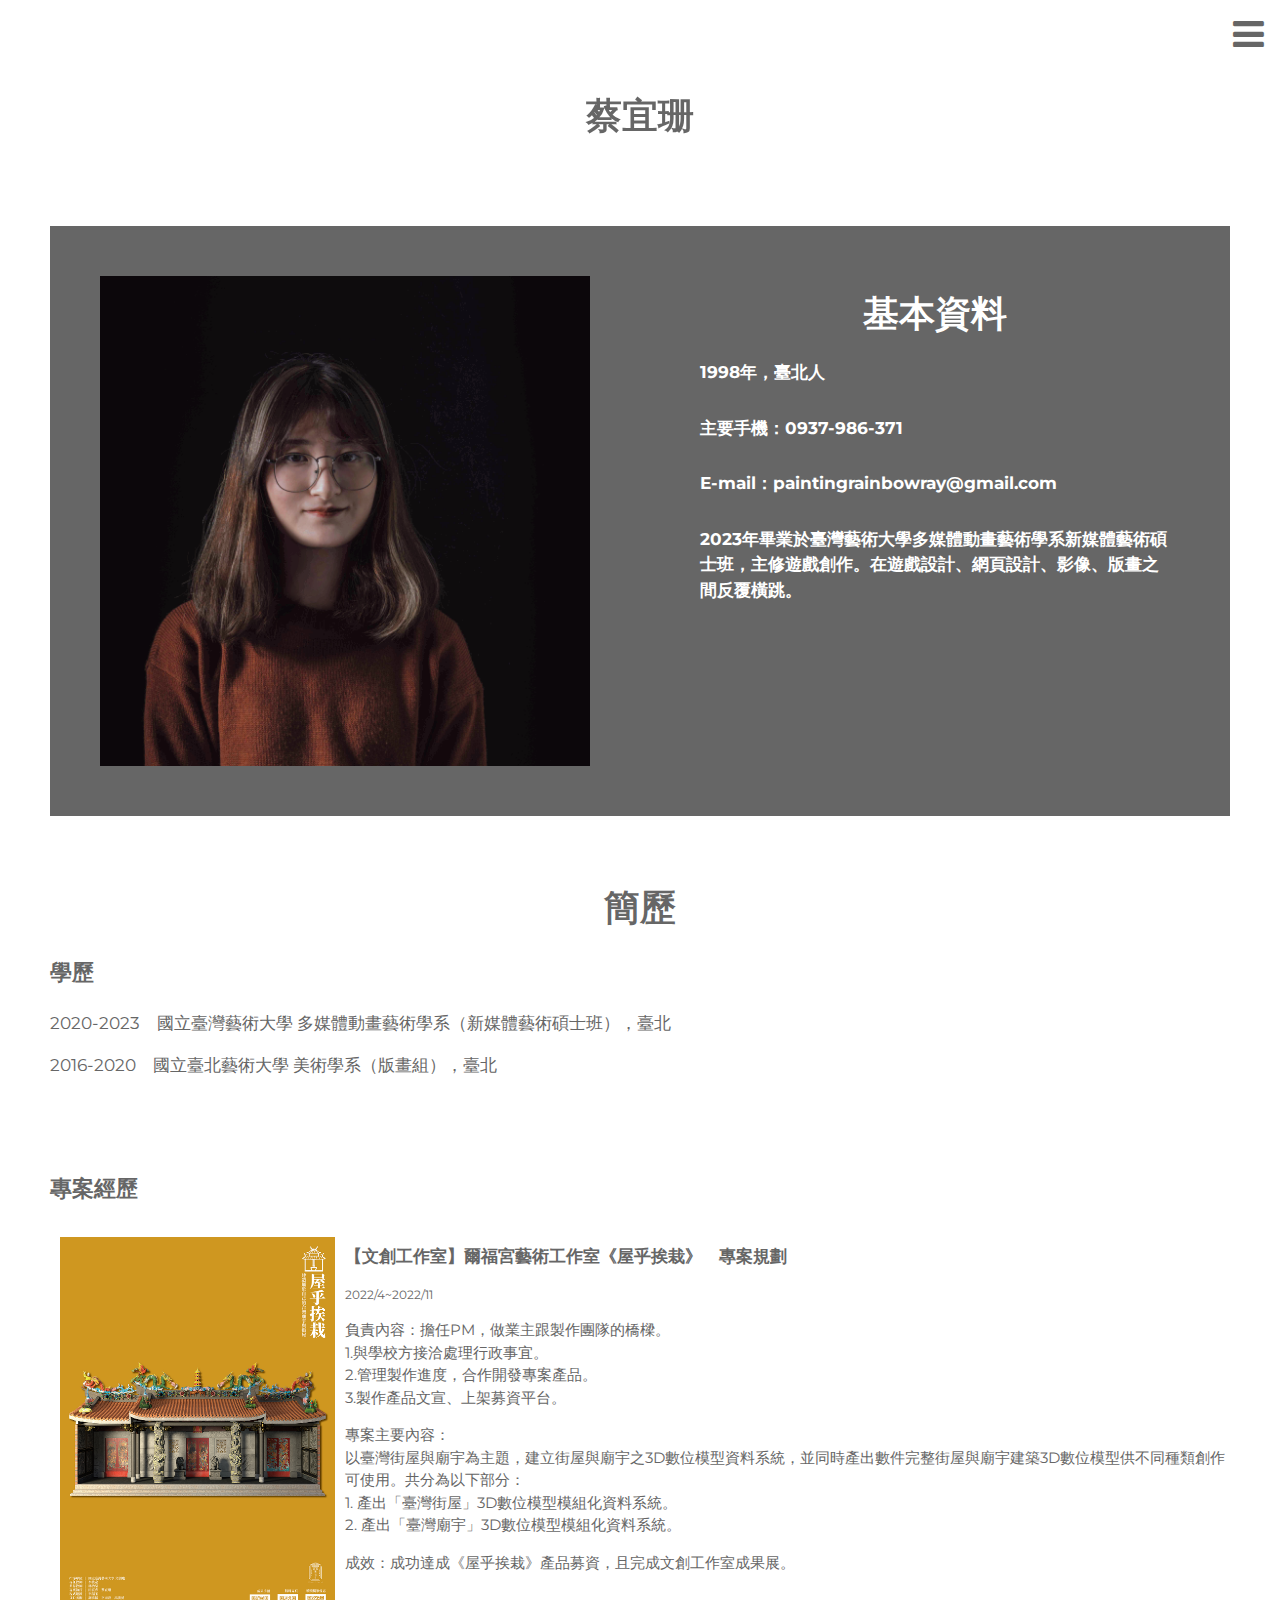
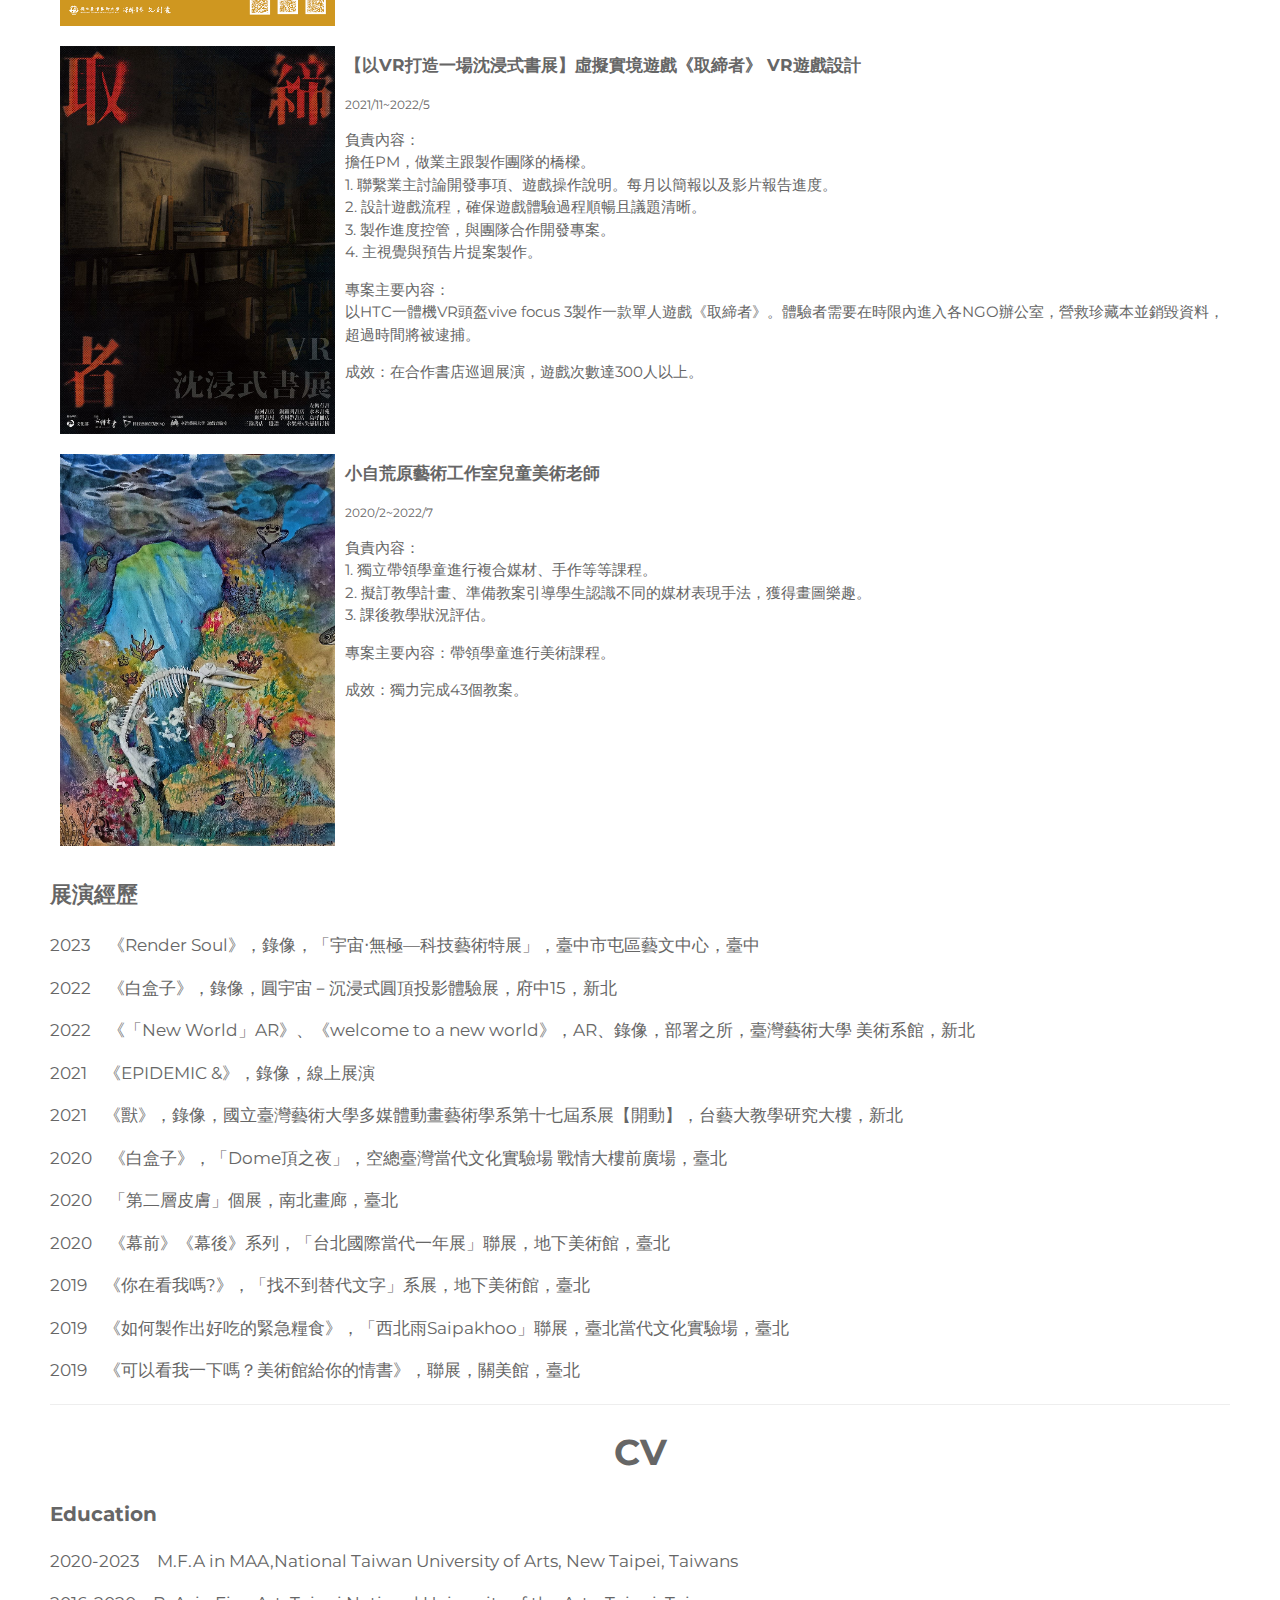
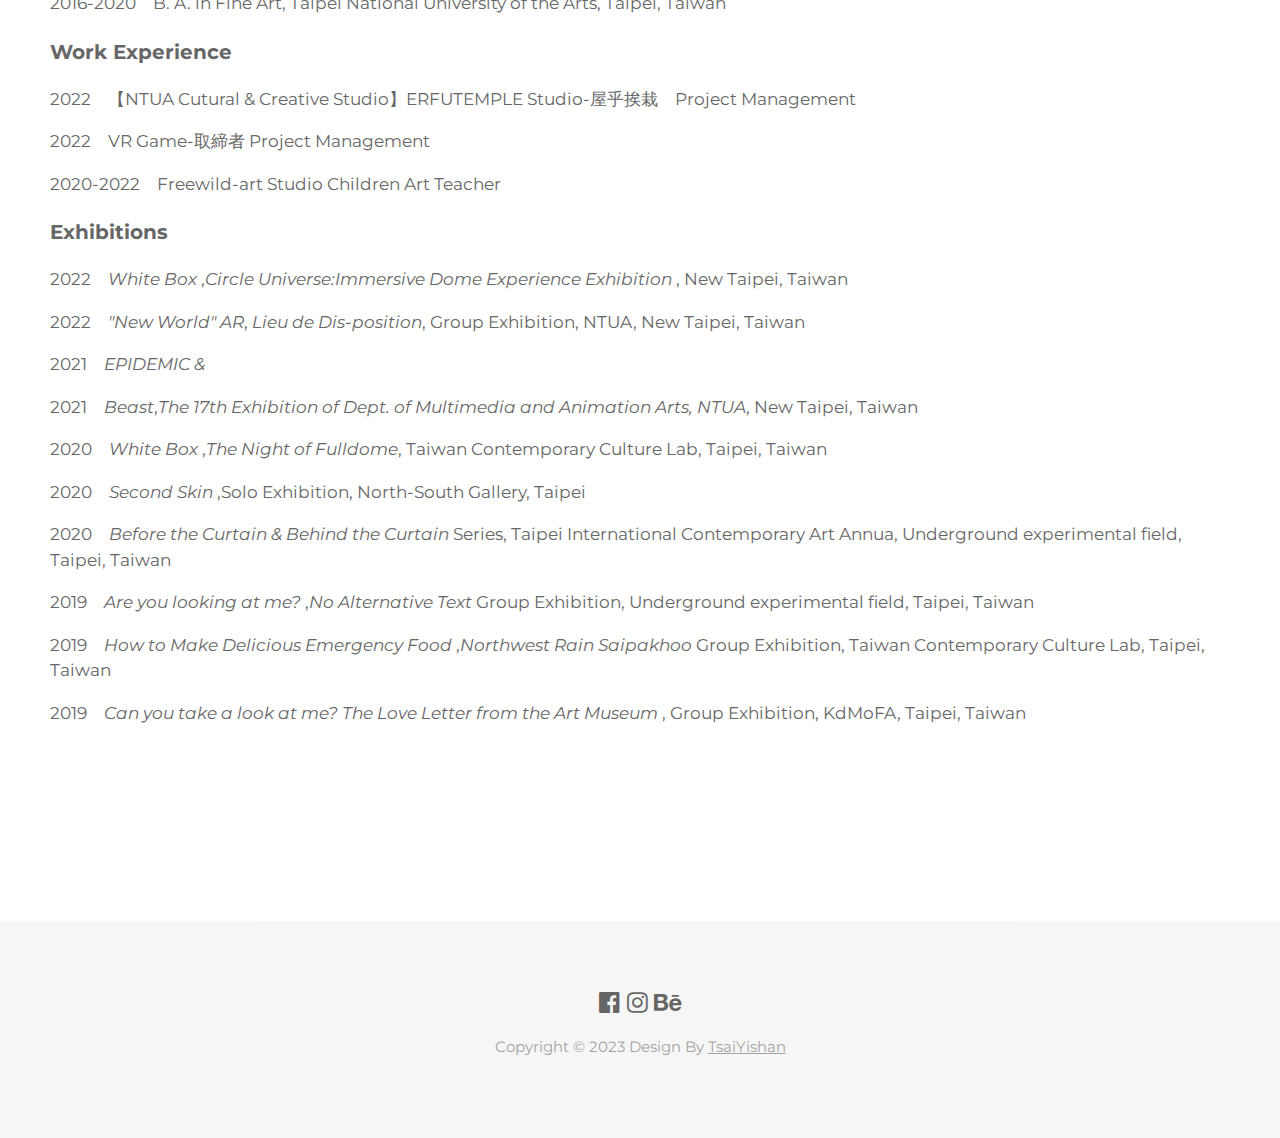
<file: About&CV.html>
<!DOCTYPE html>
<html>

<head>
	<title>YISHAN</title>
	<link rel="shortcut icon" href="img/favicon.ico">
	<meta charset="UTF-8">
	<meta name="viewport" content="width=device-width, initial-scale=1">
	<link rel="stylesheet" href="MYCSS.css">
	<link rel="stylesheet" href="mystyle.css">
	<link rel="stylesheet" href="https://fonts.googleapis.com/css?family=Montserrat">
	<link rel="stylesheet" href="https://cdnjs.cloudflare.com/ajax/libs/font-awesome/4.7.0/css/font-awesome.min.css">
	<style type="text/css">
		body,
		h1 {
			font-size: 36px;
		}

		h1,
		h2,
		h3,
		h4,
		h5,
		h6 {
			font-family: 'Montserrat', sans-serif;
			font-weight: bold;
		}

		p {
			font-family: 'Montserrat';
			color: #666666;
			/*保留文字格式時可用 white-space: pre-wrap;*/

		}

		/*圖片下邊界*/
		.w3-row-padding img {
			margin-bottom: 20px;
		}

		/*圖片中間間隔*/
		.w3-row-padding,
		.w3-row-padding>.w3-half,
		.w3-row-padding>.w3-third,
		.w3-row-padding>.w3-twothird,
		.w3-row-padding>.w3-threequarter,
		.w3-row-padding>.w3-quarter,
		.w3-row-padding>.w3-col {
			padding: 12px;
		}
	</style>

</head>

<body>

	<!-- Sidebar -->
	<nav class="Sidebar Animate-top " style="display:none;padding-top:150px" id="mySidebar">
		<a href="javascript:void(0)" onclick="Close()" class="Button Display-topright" style="padding:6px 24px">
			<i class="fa fa-remove"></i>
		</a>
		<div class="Bar-block Center">
			<a href="About&CV.html" class="Bar-text-grey Button">CV</a>
			<a href="GameDesign.html" class="Bar-text-grey Button">Game Design</a>
			<a href="Illustration.html" class="Bar-text-grey Button">Illustration</a>
			<a href="Prints.html" class="Bar-text-grey Button">Print</a>
			<a href="Vedio.html" class="Bar-text-grey Button">Vedio</a>
			<a href="WebDesign.html" class="Bar-text-grey Button">Web Design</a>
		</div>
	</nav>

	<!-- !PAGE CONTENT! -->
	<div class="Content">

		<!-- Header -->
		<div style="opacity: 0.60">
			<span class="Button Content-list" onclick="Open()"><i class="fa fa-bars"></i></span>
			<div class="Clear"></div>
			<header class="Center w3-margin-bottom">
				<a href="index.html">
					<h1 class="Button"><b>蔡宜珊</b></h1>
				</a>
			</header>

		</div>


		<div style=" padding:50px">
			<!-- About Grid -->
			<div class="w3-row" style="background-color: #666666!important">
				<div class="w3-half">
					<img src="img/photo.jpg" class="w3-round image" alt="Table"
						style="width:100%; margin:auto; padding:50px;">
				</div>
				<div class="w3-half" style=" padding:50px">
					<h1 class="Center text-white">基本資料</h1>
					<h5 class="text-white text17 padding10">1998年，臺北人</h5>
					<h5 class="text-white text17 padding10">主要手機：0937-986-371</h5>
					<h5 class="text-white text17 padding10 word-break">E-mail：paintingrainbowray@gmail.com</h5>
					<h5 class="text-white text17 padding10">
						2023年畢業於臺灣藝術大學多媒體動畫藝術學系新媒體藝術碩士班，主修遊戲創作。在遊戲設計、網頁設計、影像、版畫之間反覆橫跳。</h5>
				</div>
			</div>
			<!-- CV Grid -->
			<!-- 中文 -->
			<br>
			<h1 class="Center text-gray">簡歷</h1>
			<p class="text-gray text22"><b>學歷</b></p>
			<p class="text-gray text17">2020-2023&emsp;國立臺灣藝術大學 多媒體動畫藝術學系（新媒體藝術碩士班），臺北</p>
			<p class="text-gray text17">2016-2020&emsp;國立臺北藝術大學 美術學系（版畫組），臺北</p><br>

			<p class="text-gray text22"><b>專案經歷</b></p>
			<div class="w3-row">
				<a href="https://www.behance.net/gallery/153014083/_" target="_blank">
					<div class="w3-quarter">
						<img src="img/GameDesign/文創工作室/海報.jpg" class="w3-round image padding10" alt="Table"
							style="height:100%; margin:auto;">
					</div>
					<div class="w3-threequarter">
						<p class="text-gray text17 text-bold">【文創工作室】爾福宮藝術工作室《屋乎挨栽》　專案規劃</p>
						<p class="text-gray text12">2022/4~2022/11</p>
						<p class="text-gray text15">
							負責內容：擔任PM，做業主跟製作團隊的橋樑。<br>
							1.與學校方接洽處理行政事宜。<br>
							2.管理製作進度，合作開發專案產品。<br>
							3.製作產品文宣、上架募資平台。</p>
						<p class="text-gray text15">
							專案主要內容：<br>
							以臺灣街屋與廟宇為主題，建立街屋與廟宇之3D數位模型資料系統，並同時產出數件完整街屋與廟宇建築3D數位模型供不同種類創作可使用。共分為以下部分：<br>1.
							產出「臺灣街屋」3D數位模型模組化資料系統。<br>2. 產出「臺灣廟宇」3D數位模型模組化資料系統。</p>
						<p class="text-gray text15">成效：成功達成《屋乎挨栽》產品募資，且完成文創工作室成果展。</p>
					</div>
				</a>
			</div>
			<div class="w3-row">
				<a href="https://www.behance.net/gallery/161568439/-VR" target="_blank">
					<div class="w3-quarter">
						<img src="img/GameDesign/TouatBooks/TouatBooksA2RGB.jpg" class="w3-round image padding10"
							alt="Table" style="height:100%; margin:auto;">
					</div>
					<div class="w3-threequarter">
						<p class="text-gray text17 text-bold">【以VR打造一場沈浸式書展】虛擬實境遊戲《取締者》 VR遊戲設計</p>
						<p class="text-gray text12">2021/11~2022/5</p>
						<p class="text-gray text15">
							負責內容：<br>擔任PM，做業主跟製作團隊的橋樑。<br>
							1. 聯繫業主討論開發事項、遊戲操作說明。每月以簡報以及影片報告進度。<br>
							2. 設計遊戲流程，確保遊戲體驗過程順暢且議題清晰。<br>
							3. 製作進度控管，與團隊合作開發專案。<br>
							4. 主視覺與預告片提案製作。</p>
						<p class="text-gray text15">
							專案主要內容：<br>
							以HTC一體機VR頭盔vive focus 3製作一款單人遊戲《取締者》。體驗者需要在時限內進入各NGO辦公室，營救珍藏本並銷毀資料，超過時間將被逮捕。</p>
						<p class="text-gray text15">成效：在合作書店巡迴展演，遊戲次數達300人以上。</p>
					</div>
				</a>
			</div>

			<div class="w3-row">
				<a href="https://www.behance.net/gallery/124047907/_" target="_blank">
					<div class="w3-quarter">
						<img src="img\Illustration\Freewild-artStudio\小自荒原_201208_7.jpg"
							class="w3-round image padding10" alt="Table" style="height:100%; margin:auto;">
					</div>
					<div class="w3-threequarter">
						<p class="text-gray text17 text-bold">小自荒原藝術工作室兒童美術老師</p>
						<p class="text-gray text12">2020/2~2022/7</p>
						<p class="text-gray text15">
							負責內容：<br>
							1. 獨立帶領學童進行複合媒材、手作等等課程。 <br>
							2. 擬訂教學計畫、準備教案引導學生認識不同的媒材表現手法，獲得畫圖樂趣。<br>
							3. 課後教學狀況評估。
						<p class="text-gray text15">
							專案主要內容：帶領學童進行美術課程。
						<p class="text-gray text15">成效：獨力完成43個教案。</p><br>
					</div>
				</a>
			</div>

			<p class="text-gray text22"><b>展演經歷</b></p>
			<p class="text-gray text17">2023&emsp;《Render Soul》，錄像，「宇宙‧無極—科技藝術特展」，臺中市屯區藝文中心，臺中</p>
			<p class="text-gray text17">2022&emsp;《白盒子》，錄像，圓宇宙－沉浸式圓頂投影體驗展，府中15，新北</p>
			<p class="text-gray text17">2022&emsp;《「New World」AR》、《welcome to a new world》，AR、錄像，部署之所，臺灣藝術大學 美術系館，新北</p>
			<p class="text-gray text17">2021&emsp;《EPIDEMIC &》，錄像，線上展演</p>
			<p class="text-gray text17">2021&emsp;《獸》，錄像，國立臺灣藝術大學多媒體動畫藝術學系第十七屆系展【開動】，台藝大教學研究大樓，新北</p>
			<p class="text-gray text17">2020&emsp;《白盒子》，「Dome頂之夜」，空總臺灣當代文化實驗場 戰情大樓前廣場，臺北</p>
			<p class="text-gray text17">2020&emsp;「第二層皮膚」個展，南北畫廊，臺北</p>
			<p class="text-gray text17">2020&emsp;《幕前》《幕後》系列，「台北國際當代一年展」聯展，地下美術館，臺北</p>
			<p class="text-gray text17">2019&emsp;《你在看我嗎?》，「找不到替代文字」系展，地下美術館，臺北</p>
			<p class="text-gray text17">2019&emsp;《如何製作出好吃的緊急糧食》，「西北雨Saipakhoo」聯展，臺北當代文化實驗場，臺北</p>
			<p class="text-gray text17">2019&emsp;《可以看我一下嗎？美術館給你的情書》，聯展，關美館，臺北</p>
			<hr>
			<!-- 英文 -->
			<h1 class="Center" style="color:#666666">CV</h1>
			<p style=" font-size:20px; color:#666666"><b>Education</b></p>
			<p style=" font-size:17px; color:#666666">2020-2023&emsp;M.F.A in MAA,National Taiwan University of Arts,
				New Taipei, Taiwans</p>
			<p style=" font-size:17px; color:#666666">2016-2020&emsp;B. A. in Fine Art, Taipei National University of
				the Arts, Taipei, Taiwan</p>

			<p style=" font-size:20px; color:#666666"><b>Work Experience</b></p>
			<p style=" font-size:17px; color:#666666">2022&emsp;【NTUA Cutural & Creative Studio】ERFUTEMPLE
				Studio-屋乎挨栽　Project Management</p>
			<p style=" font-size:17px; color:#666666">2022&emsp;VR Game-取締者 Project Management</p>
			<p style=" font-size:17px; color:#666666">2020-2022&emsp;Freewild-art Studio Children Art Teacher</p>

			<p style=" font-size:20px; color:#666666"><b>Exhibitions</b></p>
			<p style=" font-size:17px; color:#666666">2022&emsp;<I>White Box</I> ,<I>Circle Universe:Immersive Dome
					Experience Exhibition</I> , New Taipei, Taiwan</p>
			<p style=" font-size:17px; color:#666666">2022&emsp;<I>"New World" AR</I>,<I> Lieu de Dis-position</I>,
				Group Exhibition, NTUA, New Taipei, Taiwan</p>
			<p style=" font-size:17px; color:#666666">2021&emsp;<I>EPIDEMIC &</I></p>
			<p style=" font-size:17px; color:#666666">2021&emsp;<I>Beast</I>,<I>The 17th Exhibition of Dept. of
					Multimedia and Animation Arts, NTUA</I>, New Taipei, Taiwan</p>
			<p style=" font-size:17px; color:#666666">2020&emsp;<I>White Box</I> ,<I>The Night of Fulldome</I>, Taiwan
				Contemporary Culture Lab, Taipei, Taiwan</p>
			<p style=" font-size:17px; color:#666666">2020&emsp;<I>Second Skin</I> ,Solo Exhibition, North-South
				Gallery, Taipei</p>
			<p style=" font-size:17px; color:#666666">2020&emsp;<I>Before the Curtain & Behind the Curtain</I> Series,
				Taipei International Contemporary Art Annua, Underground experimental field, Taipei, Taiwan</p>
			<p style=" font-size:17px; color:#666666">2019&emsp;<I>Are you looking at me?</I> ,<I>No Alternative
					Text</I> Group Exhibition, Underground experimental field, Taipei, Taiwan</p>
			<p style=" font-size:17px; color:#666666">2019&emsp;<I>How to Make Delicious Emergency Food</I>
				,<I>Northwest Rain Saipakhoo</I> Group Exhibition, Taiwan Contemporary Culture Lab, Taipei, Taiwan</p>
			<p style=" font-size:17px; color:#666666">2019&emsp;<I>Can you take a look at me? The Love Letter from the
					Art Museum</I> , Group Exhibition, KdMoFA, Taipei, Taiwan</p>

		</div>

		<!-- End Page Content -->
	</div>

	<!-- Footer -->
	<footer class="Footer" style="margin-top:128px">
		<a href="https://www.facebook.com/daphnetsaidaphnetsai"><i
				class="fa fa-facebook-official Hover-opacity"></i></a>
		<a href="https://www.instagram.com/tsai_yi_shan/"><i class="fa fa-instagram Hover-opacity"></i></a>
		<a href="https://www.behance.net/paintingrainbowray"><i class="fa fa-behance Hover-opacity"></i></a>
		<p style="font-size: 15px;">Copyright © 2023 Design By <a href="index.html" target="_blank">TsaiYishan</a></p>
	</footer>


	<script>
		// Open and close sidebar
		function Open() {
			document.getElementById("mySidebar").style.width = "100%";
			document.getElementById("mySidebar").style.display = "block";
		}

		function Close() {
			document.getElementById("mySidebar").style.display = "none";
		}
	</script>



</body>

</html>
</file>
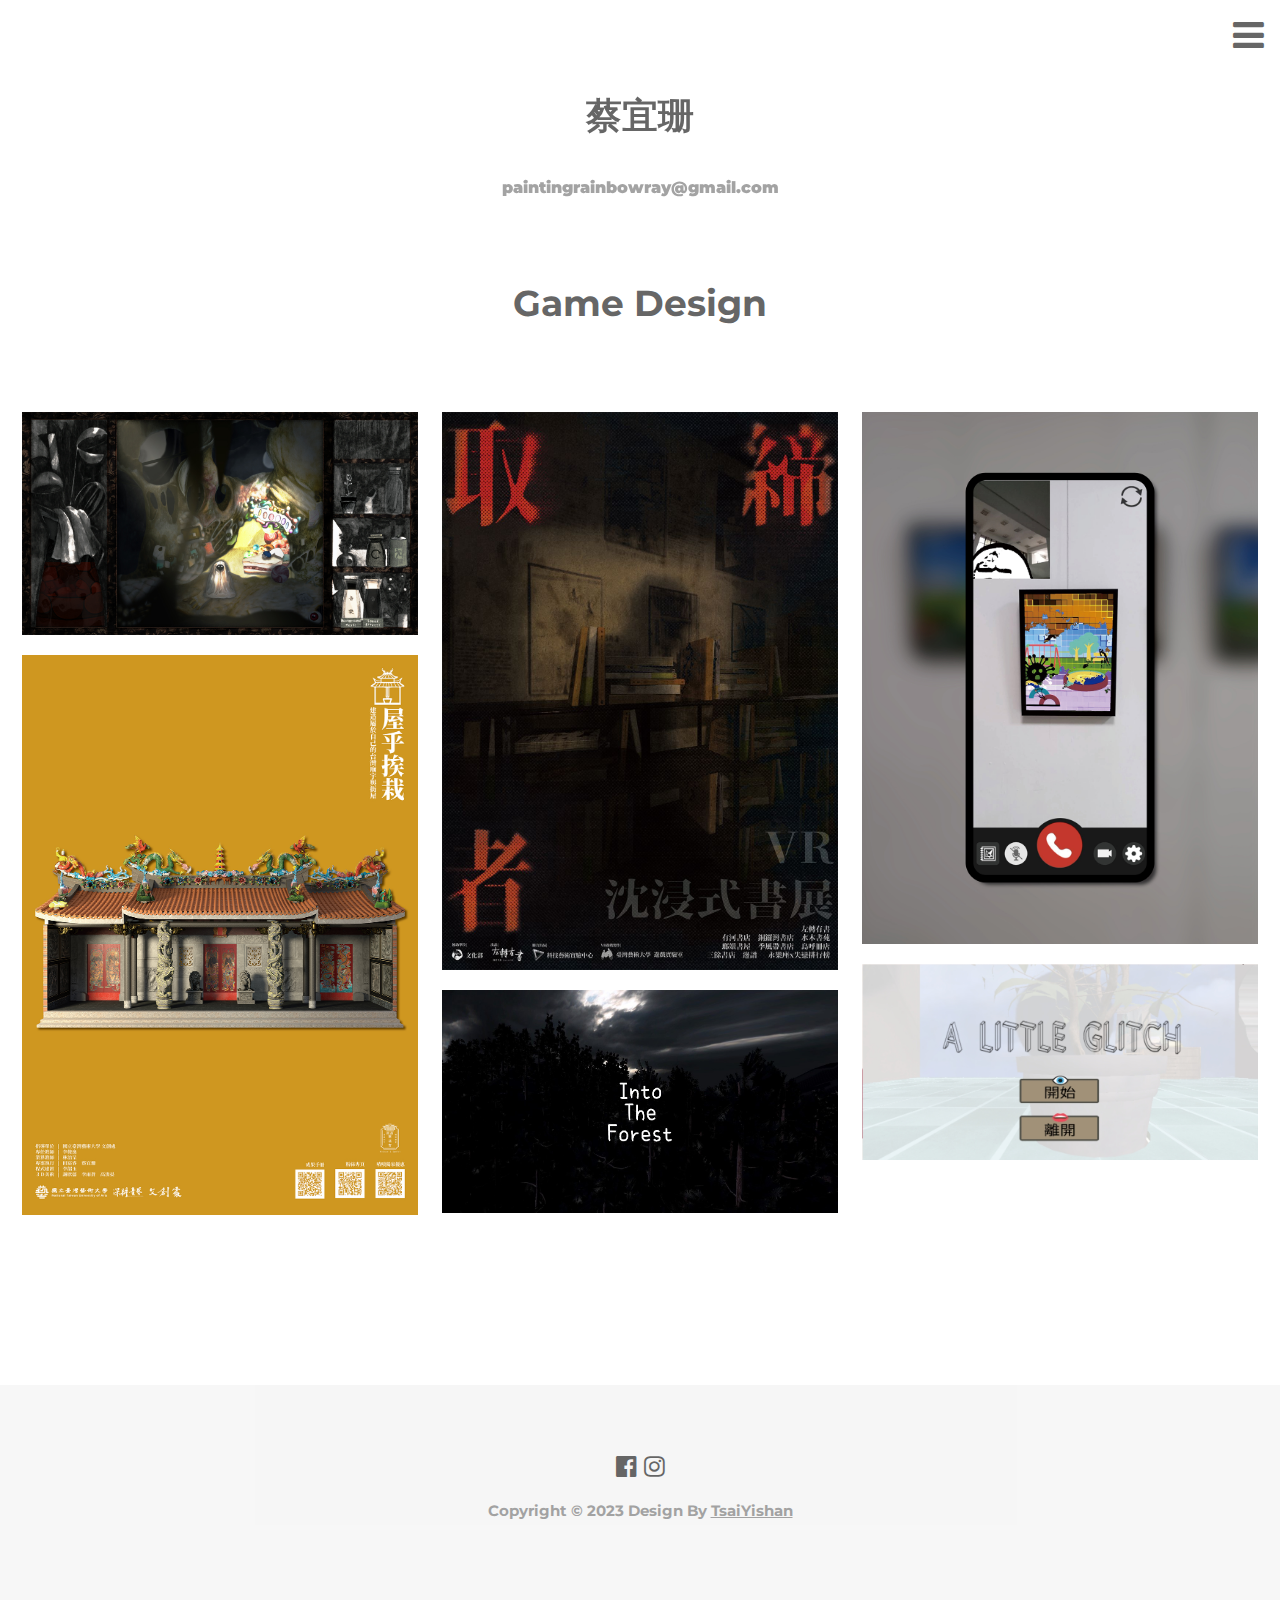
<file: GameDesign.html>
<!DOCTYPE html>
<html>

<head>
	<title>YISHAN</title>
	<link rel="shortcut icon" href="img/favicon.ico">
	<meta charset="UTF-8">
	<meta name="viewport" content="width=device-width, initial-scale=1">
	<link rel="stylesheet" href="MYCSS.css">
	<link rel="stylesheet" href="mystyle.css">
	<link rel="stylesheet" href="https://fonts.googleapis.com/css?family=Montserrat">
	<link rel="stylesheet" href="https://cdnjs.cloudflare.com/ajax/libs/font-awesome/4.7.0/css/font-awesome.min.css">
	<style type="text/css">
		body,
		h1 {
			font-family: 'Montserrat', sans-serif;
			font-size: 36px;
			font-weight: bold;
		}

		p {
			font-family: 'Montserrat';
			color: #666666;
		}

		/*圖片下邊界*/
		.w3-row-padding img {
			margin-bottom: 20px
		}

		/*圖片中間間隔*/
		.w3-row-padding,
		.w3-row-padding>.w3-half,
		.w3-row-padding>.w3-third,
		.w3-row-padding>.w3-twothird,
		.w3-row-padding>.w3-threequarter,
		.w3-row-padding>.w3-quarter,
		.w3-row-padding>.w3-col {
			padding: 12px;
		}
	</style>

</head>

<body>

	<!-- Sidebar -->
	<nav class="Sidebar Animate-top " style="display:none;padding-top:150px" id="mySidebar">
		<a href="javascript:void(0)" onclick="Close()" class="Button Display-topright" style="padding:6px 24px">
			<i class="fa fa-remove"></i>
		</a>
		<div class="Bar-block Center">
			<a href="About&CV.html" class="Bar-text-grey Button">CV</a>
			<a href="GameDesign.html" class="Bar-text-grey Button">Game Design</a>
			<a href="Illustration.html" class="Bar-text-grey Button">Illustration</a>
			<a href="Prints.html" class="Bar-text-grey Button">Print</a>
			<a href="Vedio.html" class="Bar-text-grey Button">Vedio</a>
			<a href="WebDesign.html" class="Bar-text-grey Button">Web Design</a>
		</div>
	</nav>

	<!-- !PAGE CONTENT! -->
	<div class="Content">

		<!-- Header -->
		<div style="opacity: 0.60">
			<span class="Button Content-list" onclick="Open()"><i class="fa fa-bars"></i></span>
			<div class="Clear"></div>
			<header class="Center w3-margin-bottom">
				<a href="index.html">
					<h1 class="Button"><b>蔡宜珊</b></h1>
				</a>
				<p style="font-size:16px"><b>paintingrainbowray@gmail.com</b></p>
			</header>

		</div>


		<!-- title -->
		<div style=" padding:50px">
			<!-- 中文 -->
			<h1 class="Center" style="color:#666666">Game Design</h1>
		</div>

		<!-- Projects Grid -->
		<!-- 左行 -->
		<div class="w3-row-padding" id="myphoto" style=" padding: 10px;">
			<div class="w3-third">
				<div class="container">
					<img src="img/GameDesign/Sugar-coatedCoin/Sugar-coatedCoin3.jpg" style="width:100%" class="image">
					<div class="overlay">
						<a href="https://www.behance.net/gallery/161787221/_"  target="_blank"><div class="text">《糖衣金幣》<br>2D遊戲<br>2023</div></a>
					</div>
				</div>
				<div class="container">
					<img src="img/GameDesign/文創工作室/海報.jpg" style="width:100%" class="image">
					<div class="overlay">
						<a href="https://www.behance.net/gallery/153014083/_"  target="_blank"><div class="text">爾福宮藝術工作室<br>《屋乎挨栽》<br>3D數位模型資料系統<br>2022</div></a>
					</div>
				</div>
			</div>
			<!-- 中行 -->
			<div class="w3-third">
				<div class="container">
					<img src="img/GameDesign/TouatBooks/TouatBooksA2RGB.jpg" style="width:100%" class="image">
					<div class="overlay">
						<a href="https://www.behance.net/gallery/161568439/-VR" target="_blank"><div class="text">《取締者》<br>虛擬實境遊戲<br>2022</div></a>
					</div>
				</div>
				<div class="container">
					<img src="img/GameDesign/IntoTheForestVR/IntoTheForest.JPG" style="width:100%" class="image">
					<div class="overlay">
						<a href="https://www.behance.net/gallery/157412131/Into-The-Forest-VR"  target="_blank"><div class="text">《Into The Forest》<br>虛擬實境遊戲<br>2021</div></a>
					</div>
				</div>
			</div>
			<!-- 右行 -->
			<div class="w3-third">
				<div class="container">
					<img src="img/GameDesign/NewWorldAR/NewWorldAR.jpg" style="width:100%" class="image">
					<div class="overlay">
						<a href="https://www.behance.net/gallery/159283091/New-WorldAR"  target="_blank"><div class="text">《NewWorld AR》<br>擴增實境<br>2022</div></a>
					</div>
				</div>
				<div class="container">
					<img src="img/GameDesign/ALittleGlitchAR/ALittleGlitch.jpg" style="width:100%" class="image">
					<div class="overlay">
						<a href="https://www.behance.net/gallery/153658815/A-Little-Glitch-AR" target="_blank"><div class="text">《A Little Glitch》<br>擴增實境遊戲<br>2021</div></a>
					</div>
				</div>
			</div>


			<!-- End Page Content -->
		</div>

		<!-- Footer -->
		<footer class="Footer" style="margin-top:128px">
			<a href="https://www.facebook.com/daphnetsaidaphnetsai"><i
					class="fa fa-facebook-official Hover-opacity"></i></a>
			<a href="https://www.instagram.com/tsai_yi_shan/"><i class="fa fa-instagram Hover-opacity"></i></a>
			<p style="font-size: 15px;">Copyright © 2023 Design By <a href="index.html" target="_blank">TsaiYishan</a></p>
		</footer>


		<script>
			// Open and close sidebar
			function Open() {
				document.getElementById("mySidebar").style.width = "100%";
				document.getElementById("mySidebar").style.display = "block";
			}

			function Close() {
				document.getElementById("mySidebar").style.display = "none";
			}
		</script>



</body>

</html>
</file>
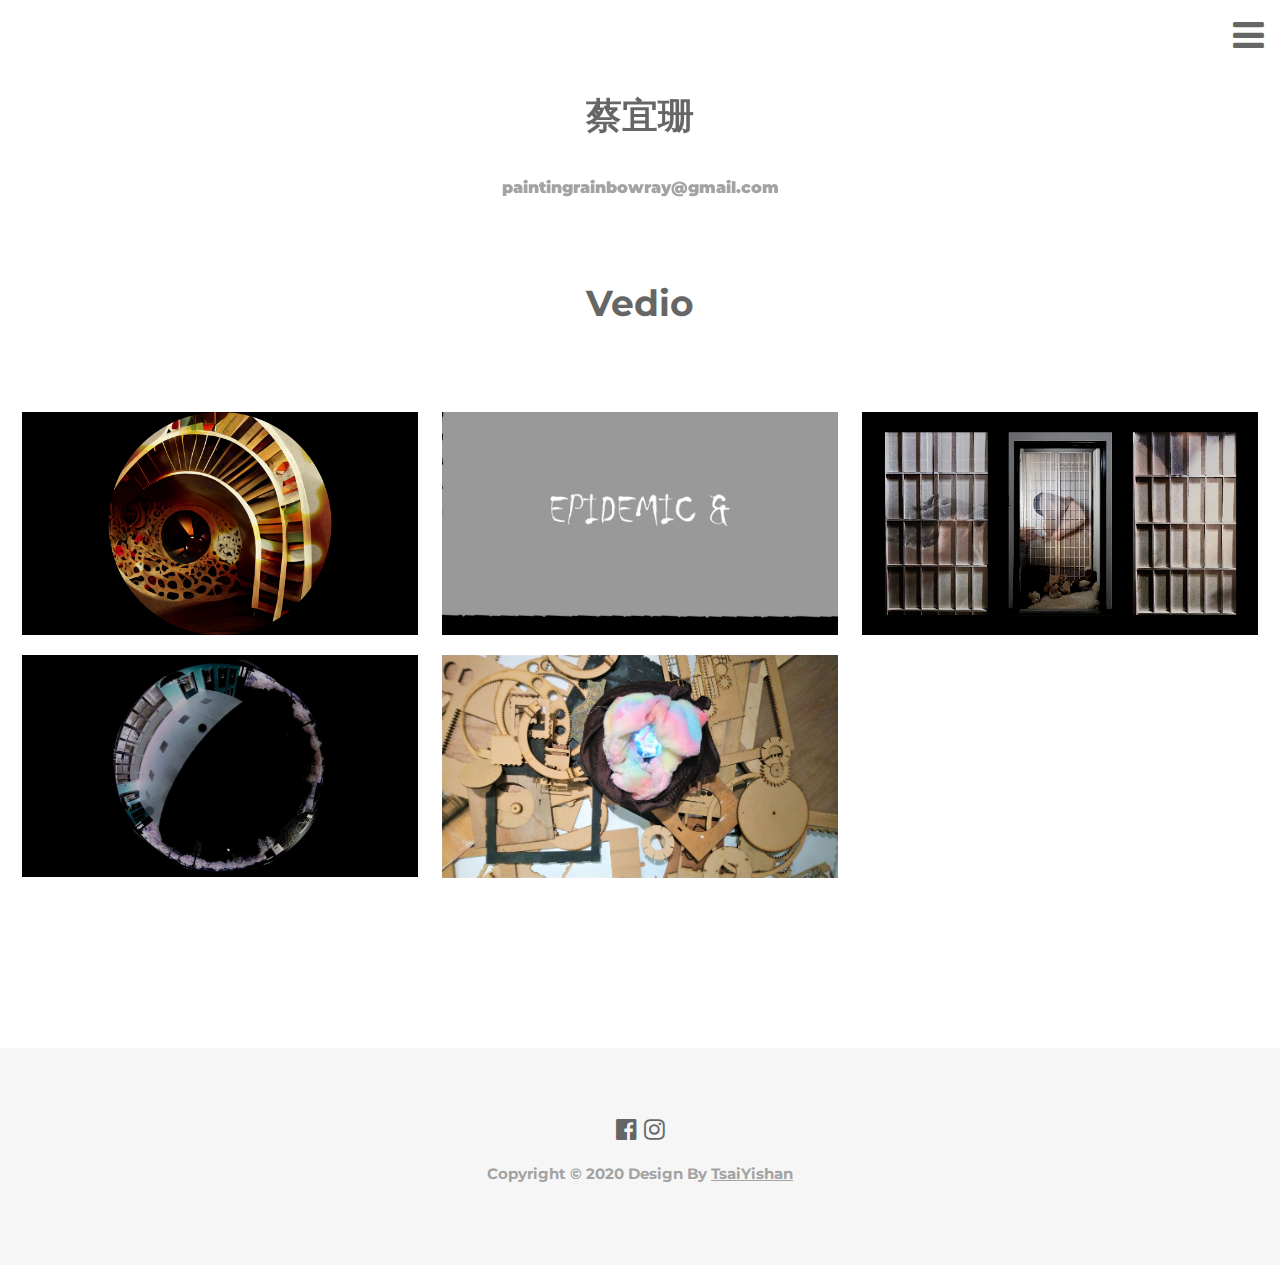
<file: Vedio.html>
<!DOCTYPE html>
<html>

<head>
	<title>YISHAN</title>
	<link rel="shortcut icon" href="img/favicon.ico">
	<meta charset="UTF-8">
	<meta name="viewport" content="width=device-width, initial-scale=1">
	<link rel="stylesheet" href="MYCSS.css">
	<link rel="stylesheet" href="mystyle.css">
	<link rel="stylesheet" href="https://fonts.googleapis.com/css?family=Montserrat">
	<link rel="stylesheet" href="https://cdnjs.cloudflare.com/ajax/libs/font-awesome/4.7.0/css/font-awesome.min.css">
	<style type="text/css">
		body,
		h1 {
			font-family: 'Montserrat', sans-serif;
			font-size: 36px;
			font-weight: bold;
		}

		p {
			font-family: 'Montserrat';
			color: #666666;
		}

		/*圖片下邊界*/
		.w3-row-padding img {
			margin-bottom: 20px
		}

		/*圖片中間間隔*/
		.w3-row-padding,
		.w3-row-padding>.w3-half,
		.w3-row-padding>.w3-third,
		.w3-row-padding>.w3-twothird,
		.w3-row-padding>.w3-threequarter,
		.w3-row-padding>.w3-quarter,
		.w3-row-padding>.w3-col {
			padding: 12px;
		}
	</style>

</head>

<body>

	<!-- Sidebar -->
	<nav class="Sidebar Animate-top " style="display:none;padding-top:150px" id="mySidebar">
		<a href="javascript:void(0)" onclick="Close()" class="Button Display-topright" style="padding:6px 24px">
			<i class="fa fa-remove"></i>
		</a>
		<div class="Bar-block Center">
			<a href="About&CV.html" class="Bar-text-grey Button">CV</a>
			<a href="GameDesign.html" class="Bar-text-grey Button">Game Design</a>
			<a href="Illustration.html" class="Bar-text-grey Button">Illustration</a>
			<a href="Prints.html" class="Bar-text-grey Button">Print</a>
			<a href="Vedio.html" class="Bar-text-grey Button">Vedio</a>
			<a href="WebDesign.html" class="Bar-text-grey Button">Web Design</a>
		</div>
	</nav>

	<!-- !PAGE CONTENT! -->
	<div class="Content">

		<!-- Header -->
		<div style="opacity: 0.60">
			<span class="Button Content-list" onclick="Open()"><i class="fa fa-bars"></i></span>
			<div class="Clear"></div>
			<header class="Center w3-margin-bottom">
				<a href="index.html">
					<h1 class="Button"><b>蔡宜珊</b></h1>
				</a>
				<p style="font-size:16px"><b>paintingrainbowray@gmail.com</b></p>
			</header>

		</div>


		<!-- title -->
		<div style=" padding:50px">
			<!-- 中文 -->
			<h1 class="Center" style="color:#666666">Vedio</h1>
		</div>

		<!-- Projects Grid -->
		<!-- 左行 -->
		<div class="w3-row-padding" id="myphoto" style=" padding: 10px;">
			<div class="w3-third">
				<div class="container">
					<img src="img/video/RenderSoul.jpg" style="width:100%" class="image">
					<div class="overlay">
						<div class="text">《RenderSoul》<br>圓頂錄像<br>2023</div>
					</div>
				</div>
				<div class="container">
					<img src="img/video/fulldomeee.jpg" style="width:100%" class="image">
					<div class="overlay">
						<a href="https://www.behance.net/gallery/157384165/_" target="_blank"><div class="text">《白盒子》<br>圓頂錄像<br>2020</div></a>
					</div>
				</div>
			</div>
			<!-- 中行 -->
			<div class="w3-third">
				<div class="container">
					<img src="img/video/Epidemic&.jpg" style="width:100%" class="image">
					<div class="overlay">
						<a href="https://www.behance.net/gallery/159279887/Epidemic-" target="_blank"><div class="text">《Epidemic&》<br>錄像<br>2021</div></a>
					</div>
				</div>
				<div class="container">
					<img src="img/video/CatTomography1.jpg" style="width:100%" class="image">
					<div class="overlay">
						<div class="text">《斷層掃喵》<br>錄像裝置<br>2019</div>
					</div>
				</div>
			</div>
			<!-- 右行 -->
			<div class="w3-third">
				<div class="container">
					<img src="img/video/someone.png" style="width:100%" class="image">
					<div class="overlay">
						<a href="https://www.behance.net/gallery/157382823/Beast"  target="_blank"><div class="text">《獸》<br>錄像<br>2021</div></a>
					</div>
				</div>
			</div>


			<!-- End Page Content -->
		</div>

		<!-- Footer -->
		<footer class="Footer" style="margin-top:128px">
			<a href="https://www.facebook.com/daphnetsaidaphnetsai"><i
					class="fa fa-facebook-official Hover-opacity"></i></a>
			<a href="https://www.instagram.com/tsai_yi_shan/"><i class="fa fa-instagram Hover-opacity"></i></a>
			<p style="font-size: 15px;">Copyright © 2020 Design By <a
					href="http://www.moc2718.com/ntuanet/10926104YISHAN/index.html" target="_blank">TsaiYishan</a></p>
		</footer>


		<script>
			// Open and close sidebar
			function Open() {
				document.getElementById("mySidebar").style.width = "100%";
				document.getElementById("mySidebar").style.display = "block";
			}

			function Close() {
				document.getElementById("mySidebar").style.display = "none";
			}
		</script>



</body>

</html>
</file>
<file: MYCSS.css>
html{box-sizing:border-box}*,*:before,*:after{box-sizing:inherit}
/* Extract from normalize.css by Nicolas Gallagher and Jonathan Neal git.io/normalize */
html{-ms-text-size-adjust:100%;-webkit-text-size-adjust:100%}body{margin:0}
article,aside,details,figcaption,figure,footer,header,main,menu,nav,section{display:block}summary{display:list-item}
audio,canvas,progress,video{display:inline-block}progress{vertical-align:baseline}
audio:not([controls]){display:none;height:0}[hidden],template{display:none}
a{background-color:transparent}a:active,a:hover{outline-width:0}
abbr[title]{border-bottom:none;text-decoration:underline;text-decoration:underline dotted}
b,strong{font-weight:bolder}dfn{font-style:italic}mark{background:#ff0;color:#000}
small{font-size:80%}sub,sup{font-size:75%;line-height:0;position:relative;vertical-align:baseline}
sub{bottom:-0.25em}sup{top:-0.5em}figure{margin:1em 40px}img{border-style:none}
code,kbd,pre,samp{font-family:monospace,monospace;font-size:1em}hr{box-sizing:content-box;height:0;overflow:visible}
button,input,select,textarea,optgroup{font:inherit;margin:0}optgroup{font-weight:bold}
button,input{overflow:visible}button,select{text-transform:none}
button,[type=button],[type=reset],[type=submit]{-webkit-appearance:button}
button::-moz-focus-inner,[type=button]::-moz-focus-inner,[type=reset]::-moz-focus-inner,[type=submit]::-moz-focus-inner{border-style:none;padding:0}
button:-moz-focusring,[type=button]:-moz-focusring,[type=reset]:-moz-focusring,[type=submit]:-moz-focusring{outline:1px dotted ButtonText}
fieldset{border:1px solid #c0c0c0;margin:0 2px;padding:.35em .625em .75em}
legend{color:inherit;display:table;max-width:100%;padding:0;white-space:normal}textarea{overflow:auto}
[type=checkbox],[type=radio]{padding:0}
[type=number]::-webkit-inner-spin-button,[type=number]::-webkit-outer-spin-button{height:auto}
[type=search]{-webkit-appearance:textfield;outline-offset:-2px}
[type=search]::-webkit-search-decoration{-webkit-appearance:none}
::-webkit-file-upload-button{-webkit-appearance:button;font:inherit}
/* End extract */
html,body{font-family:Verdana,sans-serif;font-size:15px;line-height:1.5}html{overflow-x:hidden}
h1{font-size:36px}h2{font-size:30px}h3{font-size:24px}h4{font-size:20px}h5{font-size:18px}h6{font-size:16px}
.w3-serif{font-family:serif}.w3-sans-serif{font-family:sans-serif}.w3-cursive{font-family:cursive}.w3-monospace{font-family:monospace}
h1,h2,h3,h4,h5,h6{font-family:"Segoe UI",Arial,sans-serif;font-weight:400;margin:10px 0}.w3-wide{letter-spacing:4px}
hr{border:0;border-top:1px solid #eee;margin:20px 0}
.w3-image{max-width:100%;height:auto}img{vertical-align:middle}a{color:inherit}
.w3-table,.w3-table-all{border-collapse:collapse;border-spacing:0;width:100%;display:table}.w3-table-all{border:1px solid #ccc}
.w3-bordered tr,.w3-table-all tr{border-bottom:1px solid #ddd}.w3-striped tbody tr:nth-child(even){background-color:#f1f1f1}
.w3-table-all tr:nth-child(odd){background-color:#fff}.w3-table-all tr:nth-child(even){background-color:#f1f1f1}
.w3-hoverable tbody tr:hover,.w3-ul.w3-hoverable li:hover{background-color:#ccc}.w3-centered tr th,.w3-centered tr td{text-align:center}
.w3-table td,.w3-table th,.w3-table-all td,.w3-table-all th{padding:8px 8px;display:table-cell;text-align:left;vertical-align:top}
.w3-table th:first-child,.w3-table td:first-child,.w3-table-all th:first-child,.w3-table-all td:first-child{padding-left:16px}
.w3-btn,.w3-button{border:none;display:inline-block;padding:8px 16px;vertical-align:middle;overflow:hidden;text-decoration:none;color:inherit;background-color:inherit;text-align:center;cursor:pointer;white-space:nowrap}
.w3-btn:hover{box-shadow:0 8px 16px 0 rgba(0,0,0,0.2),0 6px 20px 0 rgba(0,0,0,0.19)}
.w3-btn,.w3-button{-webkit-touch-callout:none;-webkit-user-select:none;-khtml-user-select:none;-moz-user-select:none;-ms-user-select:none;user-select:none}   
.w3-disabled,.w3-btn:disabled,.w3-button:disabled{cursor:not-allowed;opacity:0.3}.w3-disabled *,:disabled *{pointer-events:none}
.w3-btn.w3-disabled:hover,.w3-btn:disabled:hover{box-shadow:none}
.w3-badge,.w3-tag{background-color:#000;color:#fff;display:inline-block;padding-left:8px;padding-right:8px;text-align:center}.w3-badge{border-radius:50%}
.w3-ul{list-style-type:none;padding:0;margin:0}.w3-ul li{padding:8px 16px;border-bottom:1px solid #ddd}.w3-ul li:last-child{border-bottom:none}
.w3-tooltip,.w3-display-container{position:relative}.w3-tooltip .w3-text{display:none}.w3-tooltip:hover .w3-text{display:inline-block}
.w3-ripple:active{opacity:0.5}.w3-ripple{transition:opacity 0s}
.w3-input{padding:8px;display:block;border:none;border-bottom:1px solid #ccc;width:100%}
.w3-select{padding:9px 0;width:100%;border:none;border-bottom:1px solid #ccc}
.w3-dropdown-click,.w3-dropdown-hover{position:relative;display:inline-block;cursor:pointer}
.w3-dropdown-hover:hover .w3-dropdown-content{display:block}
.w3-dropdown-hover:first-child,.w3-dropdown-click:hover{background-color:#ccc;color:#000}
.w3-dropdown-hover:hover > .w3-button:first-child,.w3-dropdown-click:hover > .w3-button:first-child{background-color:#ccc;color:#000}
.w3-dropdown-content{cursor:auto;color:#000;background-color:#fff;display:none;position:absolute;min-width:160px;margin:0;padding:0;z-index:1}
.w3-check,.w3-radio{width:24px;height:24px;position:relative;top:6px}
.w3-sidebar{height:100%;width:200px;background-color:#fff;position:fixed!important;z-index:1;overflow:auto}
.w3-bar-block .w3-dropdown-hover,.w3-bar-block .w3-dropdown-click{width:100%}
.w3-bar-block .w3-dropdown-hover .w3-dropdown-content,.w3-bar-block .w3-dropdown-click .w3-dropdown-content{min-width:100%}
.w3-bar-block .w3-dropdown-hover .w3-button,.w3-bar-block .w3-dropdown-click .w3-button{width:100%;text-align:left;padding:8px 16px}
.w3-main,#main{transition:margin-left .4s}
.w3-modal{z-index:3;display:none;padding-top:100px;position:fixed;left:0;top:0;width:100%;height:100%;overflow:auto;background-color:rgb(0,0,0);background-color:rgba(0,0,0,0.4)}
.w3-modal-content{margin:auto;background-color:#fff;position:relative;padding:0;outline:0;width:600px}
.w3-bar{width:100%;overflow:hidden}.w3-center .w3-bar{display:inline-block;width:auto}
.w3-bar .w3-bar-item{padding:8px 16px;float:left;width:auto;border:none;display:block;outline:0}
.w3-bar .w3-dropdown-hover,.w3-bar .w3-dropdown-click{position:static;float:left}
.w3-bar .w3-button{white-space:normal}
.w3-bar-block .w3-bar-item{width:100%;display:block;padding:8px 16px;text-align:left;border:none;white-space:normal;float:none;outline:0}
.w3-bar-block.w3-center .w3-bar-item{text-align:center}.w3-block{display:block;width:100%}
.w3-responsive{display:block;overflow-x:auto}
.w3-container:after,.w3-container:before,.w3-panel:after,.w3-panel:before,.w3-row:after,.w3-row:before,.w3-row-padding:after,.w3-row-padding:before,
.w3-cell-row:before,.w3-cell-row:after,.w3-clear:after,.w3-clear:before,.w3-bar:before,.w3-bar:after{content:"";display:table;clear:both}
.w3-col,.w3-half,.w3-third,.w3-twothird,.w3-threequarter,.w3-quarter{float:left;width:100%}
.w3-col.s1{width:8.33333%}.w3-col.s2{width:16.66666%}.w3-col.s3{width:24.99999%}.w3-col.s4{width:33.33333%}
.w3-col.s5{width:41.66666%}.w3-col.s6{width:49.99999%}.w3-col.s7{width:58.33333%}.w3-col.s8{width:66.66666%}
.w3-col.s9{width:74.99999%}.w3-col.s10{width:83.33333%}.w3-col.s11{width:91.66666%}.w3-col.s12{width:99.99999%}
@media (min-width:601px){.w3-col.m1{width:8.33333%}.w3-col.m2{width:16.66666%}.w3-col.m3,.w3-quarter{width:24.99999%}.w3-col.m4,.w3-third{width:33.33333%}
.w3-col.m5{width:41.66666%}.w3-col.m6,.w3-half{width:49.99999%}.w3-col.m7{width:58.33333%}.w3-col.m8,.w3-twothird{width:66.66666%}
.w3-col.m9,.w3-threequarter{width:74.99999%}.w3-col.m10{width:83.33333%}.w3-col.m11{width:91.66666%}.w3-col.m12{width:99.99999%}}
@media (min-width:993px){.w3-col.l1{width:8.33333%}.w3-col.l2{width:16.66666%}.w3-col.l3{width:24.99999%}.w3-col.l4{width:33.33333%}
.w3-col.l5{width:41.66666%}.w3-col.l6{width:49.99999%}.w3-col.l7{width:58.33333%}.w3-col.l8{width:66.66666%}
.w3-col.l9{width:74.99999%}.w3-col.l10{width:83.33333%}.w3-col.l11{width:91.66666%}.w3-col.l12{width:99.99999%}}
.w3-rest{overflow:hidden}.w3-stretch{margin-left:-16px;margin-right:-16px}
.w3-content,.w3-auto{margin-left:auto;margin-right:auto}.w3-content{max-width:980px}.w3-auto{max-width:1140px}
.w3-cell-row{display:table;width:100%}.w3-cell{display:table-cell}
.w3-cell-top{vertical-align:top}.w3-cell-middle{vertical-align:middle}.w3-cell-bottom{vertical-align:bottom}
.w3-hide{display:none!important}.w3-show-block,.w3-show{display:block!important}.w3-show-inline-block{display:inline-block!important}
@media (max-width:1205px){.w3-auto{max-width:95%}}
@media (max-width:600px){.w3-modal-content{margin:0 10px;width:auto!important}.w3-modal{padding-top:30px}
.w3-dropdown-hover.w3-mobile .w3-dropdown-content,.w3-dropdown-click.w3-mobile .w3-dropdown-content{position:relative}	
.w3-hide-small{display:none!important}.w3-mobile{display:block;width:100%!important}.w3-bar-item.w3-mobile,.w3-dropdown-hover.w3-mobile,.w3-dropdown-click.w3-mobile{text-align:center}
.w3-dropdown-hover.w3-mobile,.w3-dropdown-hover.w3-mobile .w3-btn,.w3-dropdown-hover.w3-mobile .w3-button,.w3-dropdown-click.w3-mobile,.w3-dropdown-click.w3-mobile .w3-btn,.w3-dropdown-click.w3-mobile .w3-button{width:100%}}
@media (max-width:768px){.w3-modal-content{width:500px}.w3-modal{padding-top:50px}}
@media (min-width:993px){.w3-modal-content{width:900px}.w3-hide-large{display:none!important}.w3-sidebar.w3-collapse{display:block!important}}
@media (max-width:992px) and (min-width:601px){.w3-hide-medium{display:none!important}}
@media (max-width:992px){.w3-sidebar.w3-collapse{display:none}.w3-main{margin-left:0!important;margin-right:0!important}.w3-auto{max-width:100%}}
.w3-top,.w3-bottom{position:fixed;width:100%;z-index:1}.w3-top{top:0}.w3-bottom{bottom:0}
.w3-overlay{position:fixed;display:none;width:100%;height:100%;top:0;left:0;right:0;bottom:0;background-color:rgba(0,0,0,0.5);z-index:2}
.w3-display-topleft{position:absolute;left:0;top:0}.w3-display-topright{position:absolute;right:0;top:0}
.w3-display-bottomleft{position:absolute;left:0;bottom:0}.w3-display-bottomright{position:absolute;right:0;bottom:0}
.w3-display-middle{position:absolute;top:50%;left:50%;transform:translate(-50%,-50%);-ms-transform:translate(-50%,-50%)}
.w3-display-left{position:absolute;top:50%;left:0%;transform:translate(0%,-50%);-ms-transform:translate(-0%,-50%)}
.w3-display-right{position:absolute;top:50%;right:0%;transform:translate(0%,-50%);-ms-transform:translate(0%,-50%)}
.w3-display-topmiddle{position:absolute;left:50%;top:0;transform:translate(-50%,0%);-ms-transform:translate(-50%,0%)}
.w3-display-bottommiddle{position:absolute;left:50%;bottom:0;transform:translate(-50%,0%);-ms-transform:translate(-50%,0%)}
.w3-display-container:hover .w3-display-hover{display:block}.w3-display-container:hover span.w3-display-hover{display:inline-block}.w3-display-hover{display:none}
.w3-display-position{position:absolute}
.w3-circle{border-radius:50%}
.w3-round-small{border-radius:2px}.w3-round,.w3-round-medium{border-radius:4px}.w3-round-large{border-radius:8px}.w3-round-xlarge{border-radius:16px}.w3-round-xxlarge{border-radius:32px}
.w3-row-padding,.w3-row-padding>.w3-half,.w3-row-padding>.w3-third,.w3-row-padding>.w3-twothird,.w3-row-padding>.w3-threequarter,.w3-row-padding>.w3-quarter,.w3-row-padding>.w3-col{padding:0 8px}
.w3-container,.w3-panel{padding:0.01em 16px}.w3-panel{margin-top:16px;margin-bottom:16px}
.w3-code,.w3-codespan{font-family:Consolas,"courier new";font-size:16px}
.w3-code{width:auto;background-color:#fff;padding:8px 12px;border-left:4px solid #4CAF50;word-wrap:break-word}
.w3-codespan{color:crimson;background-color:#f1f1f1;padding-left:4px;padding-right:4px;font-size:110%}
.w3-card,.w3-card-2{box-shadow:0 2px 5px 0 rgba(0,0,0,0.16),0 2px 10px 0 rgba(0,0,0,0.12)}
.w3-card-4,.w3-hover-shadow:hover{box-shadow:0 4px 10px 0 rgba(0,0,0,0.2),0 4px 20px 0 rgba(0,0,0,0.19)}
.w3-spin{animation:w3-spin 2s infinite linear}@keyframes w3-spin{0%{transform:rotate(0deg)}100%{transform:rotate(359deg)}}
.w3-animate-fading{animation:fading 10s infinite}@keyframes fading{0%{opacity:0}50%{opacity:1}100%{opacity:0}}
.w3-animate-opacity{animation:opac 0.8s}@keyframes opac{from{opacity:0} to{opacity:1}}
.w3-animate-top{position:relative;animation:animatetop 0.4s}@keyframes animatetop{from{top:-300px;opacity:0} to{top:0;opacity:1}}
.w3-animate-left{position:relative;animation:animateleft 0.4s}@keyframes animateleft{from{left:-300px;opacity:0} to{left:0;opacity:1}}
.w3-animate-right{position:relative;animation:animateright 0.4s}@keyframes animateright{from{right:-300px;opacity:0} to{right:0;opacity:1}}
.w3-animate-bottom{position:relative;animation:animatebottom 0.4s}@keyframes animatebottom{from{bottom:-300px;opacity:0} to{bottom:0;opacity:1}}
.w3-animate-zoom {animation:animatezoom 0.6s}@keyframes animatezoom{from{transform:scale(0)} to{transform:scale(1)}}
.w3-animate-input{transition:width 0.4s ease-in-out}.w3-animate-input:focus{width:100%!important}
.w3-opacity,.w3-hover-opacity:hover{opacity:0.60}.w3-opacity-off,.w3-hover-opacity-off:hover{opacity:1}
.w3-opacity-max{opacity:0.25}.w3-opacity-min{opacity:0.75}
.w3-greyscale-max,.w3-grayscale-max,.w3-hover-greyscale:hover,.w3-hover-grayscale:hover{filter:grayscale(100%)}
.w3-greyscale,.w3-grayscale{filter:grayscale(75%)}.w3-greyscale-min,.w3-grayscale-min{filter:grayscale(50%)}
.w3-sepia{filter:sepia(75%)}.w3-sepia-max,.w3-hover-sepia:hover{filter:sepia(100%)}.w3-sepia-min{filter:sepia(50%)}
.w3-tiny{font-size:10px!important}.w3-small{font-size:12px!important}.w3-medium{font-size:15px!important}.w3-large{font-size:18px!important}
.w3-xlarge{font-size:24px!important}.w3-xxlarge{font-size:36px!important}.w3-xxxlarge{font-size:48px!important}.w3-jumbo{font-size:64px!important}
.w3-left-align{text-align:left!important}.w3-right-align{text-align:right!important}.w3-justify{text-align:justify!important}.w3-center{text-align:center!important}
.w3-border-0{border:0!important}.w3-border{border:1px solid #ccc!important}
.w3-border-top{border-top:1px solid #ccc!important}.w3-border-bottom{border-bottom:1px solid #ccc!important}
.w3-border-left{border-left:1px solid #ccc!important}.w3-border-right{border-right:1px solid #ccc!important}
.w3-topbar{border-top:6px solid #ccc!important}.w3-bottombar{border-bottom:6px solid #ccc!important}
.w3-leftbar{border-left:6px solid #ccc!important}.w3-rightbar{border-right:6px solid #ccc!important}
.w3-section,.w3-code{margin-top:16px!important;margin-bottom:16px!important}
.w3-margin{margin:16px!important}.w3-margin-top{margin-top:16px!important}.w3-margin-bottom{margin-bottom:16px!important}
.w3-margin-left{margin-left:16px!important}.w3-margin-right{margin-right:16px!important}
.w3-padding-small{padding:4px 8px!important}.w3-padding{padding:8px 16px!important}.w3-padding-large{padding:12px 24px!important}
.w3-padding-16{padding-top:16px!important;padding-bottom:16px!important}.w3-padding-24{padding-top:24px!important;padding-bottom:24px!important}
.w3-padding-32{padding-top:32px!important;padding-bottom:32px!important}.w3-padding-48{padding-top:48px!important;padding-bottom:48px!important}
.w3-padding-64{padding-top:64px!important;padding-bottom:64px!important}
.w3-padding-top-64{padding-top:64px!important}.w3-padding-top-48{padding-top:48px!important}
.w3-padding-top-32{padding-top:32px!important}.w3-padding-top-24{padding-top:24px!important}
.w3-left{float:left!important}.w3-right{float:right!important}
.w3-button:hover{color:#000!important;background-color:#ccc!important}
.w3-transparent,.w3-hover-none:hover{background-color:transparent!important}
.w3-hover-none:hover{box-shadow:none!important}
@import url(https://fonts.googleapis.com/css?family=Open+Sans:400,600,700);

.sort_btn{
    display: block;
    border-radius: 8px;
    padding: 0.75em 1.5em;
    background-color: #424242;
    font-size: 1em;
    line-height: 1;
    color: #fff;
    cursor: pointer;
    transition: 250ms;
    text-decoration: none;
    margin: 10px;
}
.sort_btn:hover {
	color: white;
	background-color: #252525;
  }
.sorts {
    padding: 20px 0;
    display: flex;
    justify-content: center;
}

.sort_btn_s{
    display: block;
    border-radius: 8px;
    padding: 0.75em 1.5em;
    background-color: #7a7a7a;
    font-size: 1em;
    line-height: 1;
    color: #fff;
    cursor: pointer;
    transition: 250ms;
    text-decoration: none;
    margin: 0px 5px;
}
.sort_btn_s:hover {
	color: white;
	background-color: #252525;
  }
</file>
<file: mystyle.css>
.Animate-top {
  position: relative;
  animation: animatetop 0.4s;
}

.Bar-text-grey {
  color: #757575 !important;
  width: 100%;
  display: block;
  padding: 8px 16px;
  text-align: left;
  border: none;
  white-space: normal;
  float: none;
  outline: 0;
}

.Bgimg {
  background-image: url(img/GameDesign/Sugar-coatedCoin/Sugar-coatedCoin.png);
  min-height: 100%;
  background-position: center;
  background-size: cover;
}

.Button {
  border: none;
  display: inline-block;
  padding: 8px 16px;
  vertical-align: middle;
  overflow: hidden;
  text-decoration: none;
  color: inherit;
  background-color: inherit;
  text-align: center;
  cursor: pointer;
  white-space: nowrap;
  user-select: none;
  font-size: 36px !important;
}

.Center {
  text-align: center;
}

.Clear {
  content: "";
  display: table;
  clear: both;
}

.Content {
  margin-left: auto;
  margin-right: auto;
}

.Content-list {
  font-size: 36px !important;
  float: right !important;
  color: #000 !important;
  background-color: #fff !important;
}

.Display-middle {
  position: absolute;
  top: 50%;
  left: 50%;
  transform: translate(-50%, -50%);
  -ms-transform: translate(-50%, -50%);
}

.Display-topright {
  position: absolute;
  right: 0;
  top: 0;
}

.Footer {
  color: #000 !important;
  background-color: #f1f1f1 !important;
  padding-top: 64px !important;
  padding-bottom: 64px !important;
  text-align: center !important;
  font-size: 24px !important;
  opacity: 0.60;
  padding: 0.01em 16px;
}

.Opacity,
.Hover-opacity:hover {
  opacity: 0.60
}

.Opacity-off,
.Hover-opacity-off:hover {
  opacity: 1
}

.Sidebar {
  height: 100%;
  width: 200px;
  background-color: #fff;
  position: fixed !important;
  z-index: 1;
  overflow: auto;
  color: #fff !important;
  background-color: #000 !important;
  font-size: 36px !important;
}



.w3-third {
  float: left;

}

/*圖片淡入文字*/
.container {
  position: relative;
}

.image {
  display: block;
  width: 100%;
  height: auto;
}

.overlay {
  position: absolute;
  top: 0;
  bottom: 0;
  left: 0;
  right: 0;
  height: 100%;
  width: 100%;
  opacity: 0;
  transition: .5s ease;
  background-color: #272727;
}

.container:hover .overlay {
  opacity: 0.7;
}

.padding10 {
  padding: 10px;
}

.text {
  color: white;
  font-size: 18px;
  position: absolute;
  top: 50%;
  left: 50%;
  -webkit-transform: translate(-50%, -50%);
  -ms-transform: translate(-50%, -50%);
  transform: translate(-50%, -50%);
  text-align: center;
}


/*cv頁特殊文字設定*/
.text-gray {
  color: #666666;
}

.text-white {
  color: white;
}

.text22 {
  font-size: 22px;
}

.text17 {
  font-size: 17px;
}

.text15 {
  font-size: 15px;
}

.text12 {
  font-size: 12px;
}

.text-bold {
  font-weight: bold;
}

.word-break{
  word-break: break-all;
}
</file>
